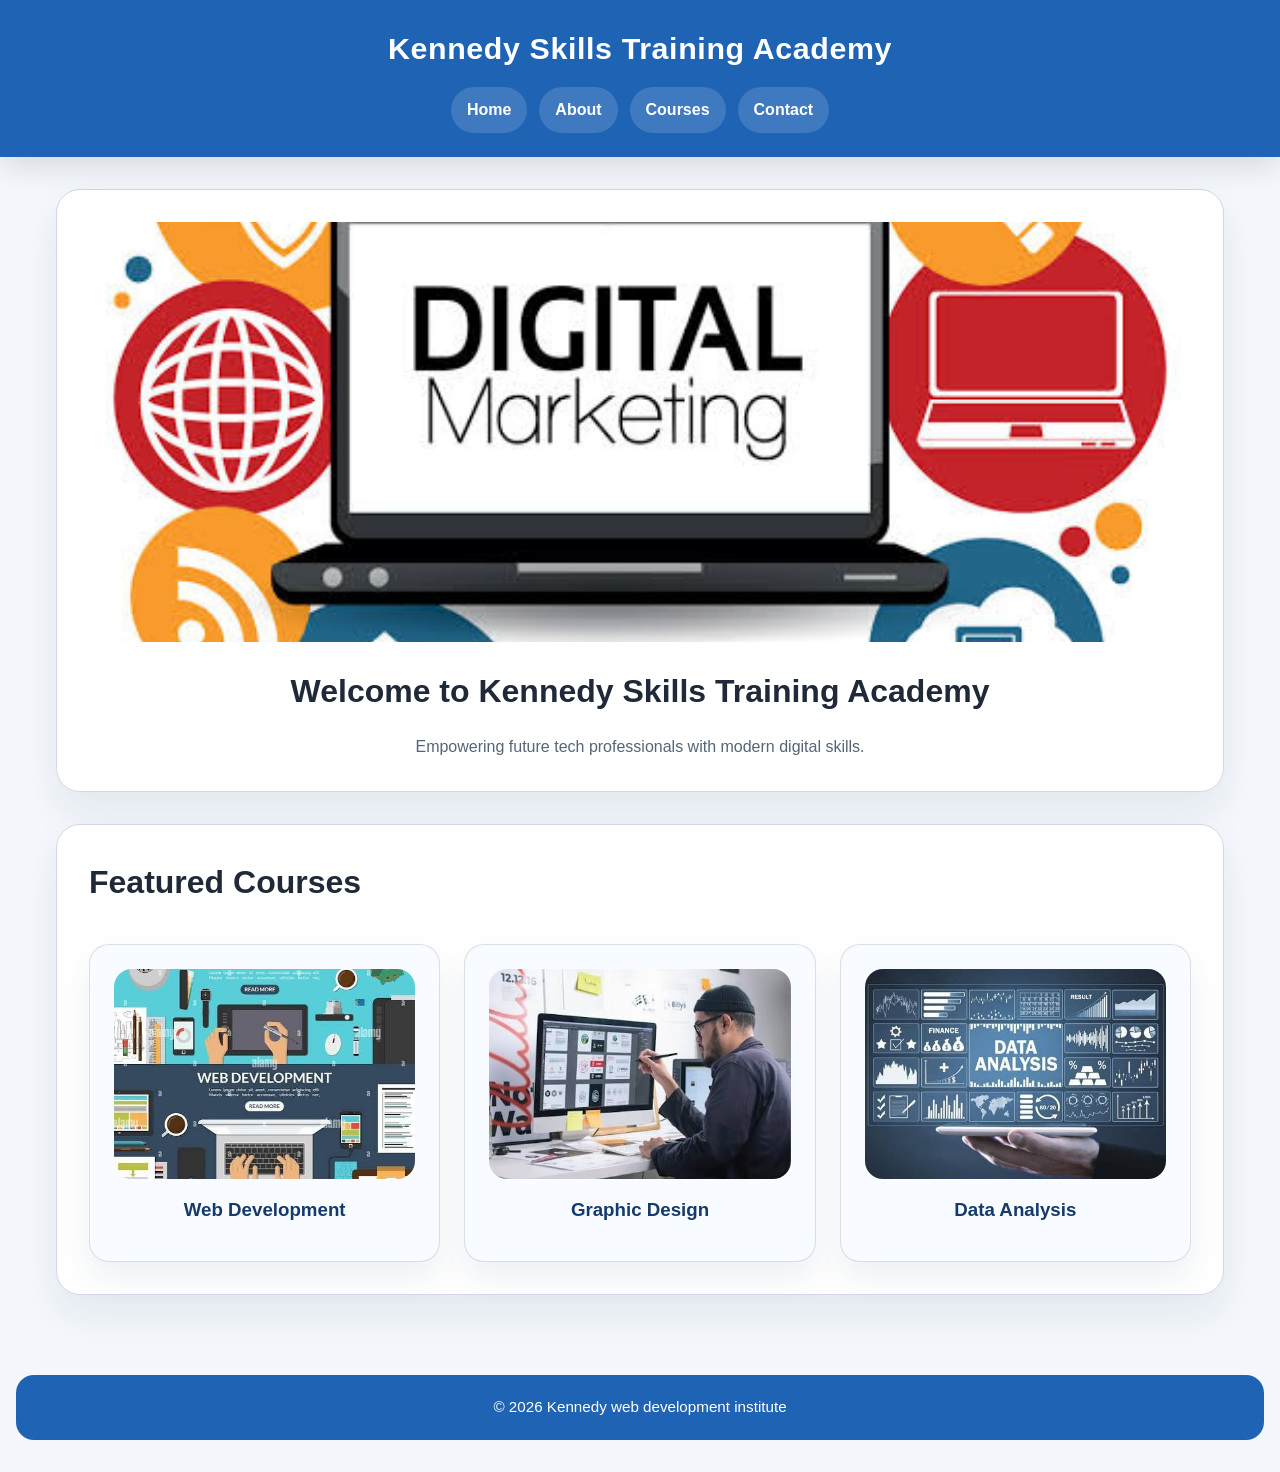
<file: Ent project/index.html>
<!DOCTYPE html>
<html lang="en">
<head>
    <meta charset="UTF-8">
    <meta name="viewport" content="width=device-width, initial-scale=1.0">
    <title>Kennedy web development institute</title>
    <link rel="stylesheet" href="css/index.css">
</head>
<body>

<header>
    <h1>Kennedy Skills Training Academy</h1>

    <nav>
        <a href="index.html">Home</a>
        <a href="pages/about.html">About</a>
        <a href="pages/courses.html">Courses</a>
        <a href="pages/contact.html">Contact</a>
    </nav>
</header>

<main>

<section class="hero">
    <img src="pics/images%20(4).jpeg" alt="Students learning digital skills">
    <h2>Welcome to Kennedy Skills Training Academy</h2>
    <p>Empowering future tech professionals with modern digital skills.</p>
</section>

<section class="featured">
    <h2>Featured Courses</h2>

    <div class="course-container">
        <article class="card">
            <img src="pics/web.jpg" alt="Web Development Class">
            <h3>Web Development</h3>
        </article>

        <article class="card">
            <img src="pics/grap.jpg" alt="Graphic Design Training">
            <h3>Graphic Design</h3>
        </article>

        <article class="card">
            <img src="pics/data.jpg" alt="Data Analysis Course">
            <h3>Data Analysis</h3>
        </article>
    </div>
</section>

</main>

<footer>
    <p>&copy; 2026 Kennedy web development institute</p>
</footer>

</body>
</html>
</file>
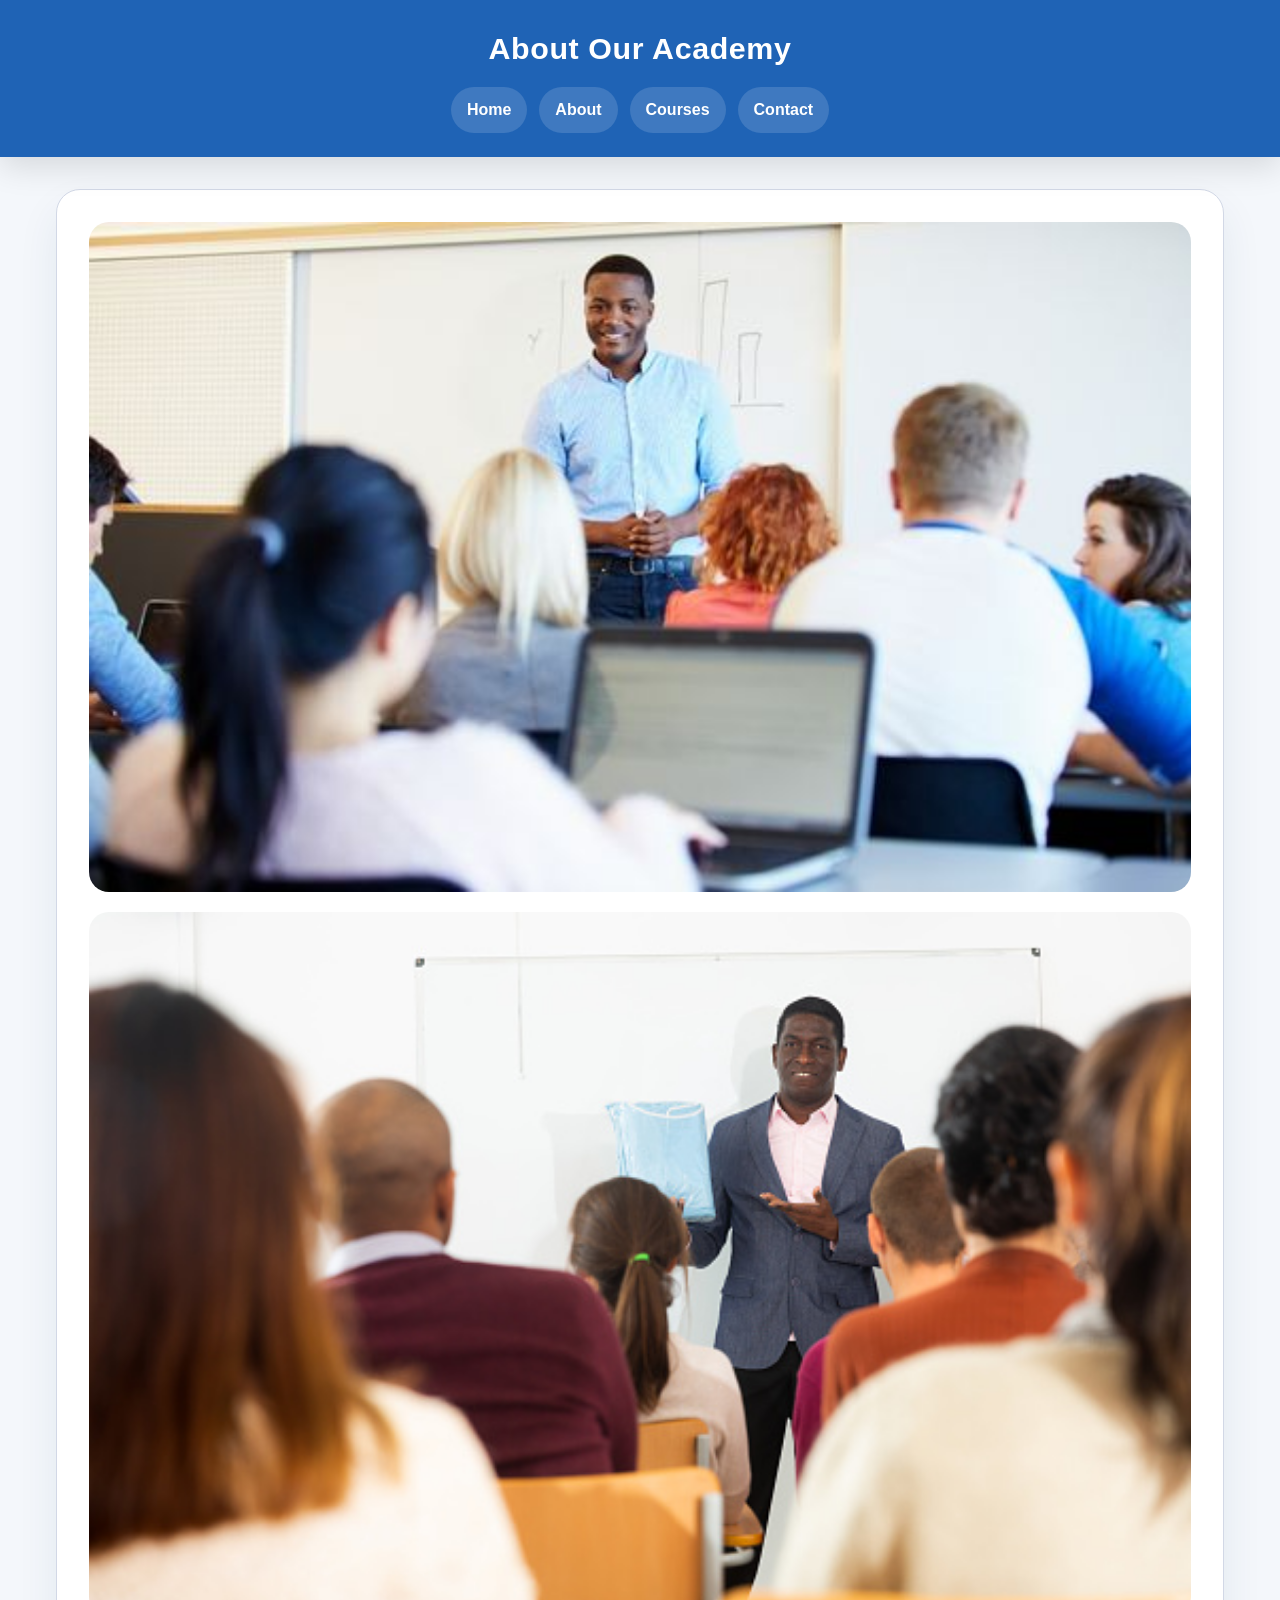
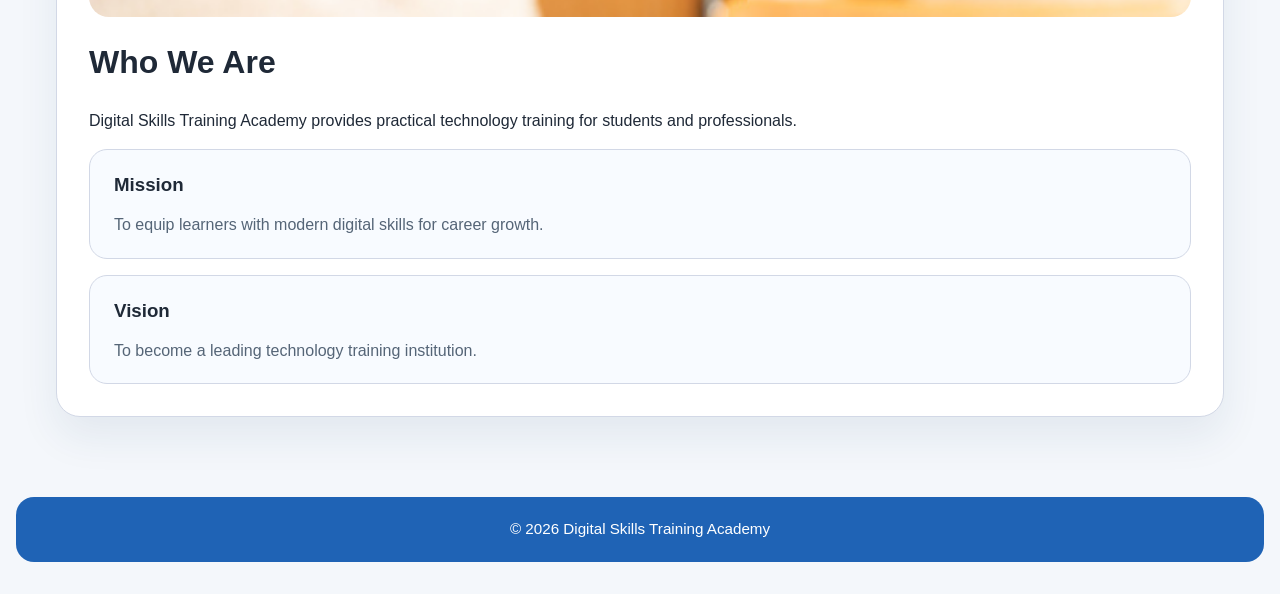
<file: Ent project/pages/about.html>
<!DOCTYPE html>
<html lang="en">
<head>
    <meta charset="UTF-8">
    <meta name="viewport" content="width=device-width, initial-scale=1.0">
    <title>About Us</title>
    <link rel="stylesheet" href="../css/index.css">
</head>
<body>

<header>
    <h1>About Our Academy</h1>

    <nav>
        <a href="index.html">Home</a>
        <a href="about.html">About</a>
        <a href="courses.html">Courses</a>
        <a href="contact.html">Contact</a>
    </nav>
</header>

<main>

<section>
    <img src="../pics/3.jpg" alt="Academy Building">
    <img src="../pics/4.jpg" alt="Students in Training">

    <h2>Who We Are</h2>
    <p>
        Digital Skills Training Academy provides practical technology
        training for students and professionals.
    </p>

    <article>
        <h3>Mission</h3>
        <p>
            To equip learners with modern digital skills for career growth.
        </p>
    </article>

    <article>
        <h3>Vision</h3>
        <p>
            To become a leading technology training institution.
        </p>
    </article>
</section>

</main>

<footer>
    <p>&copy; 2026 Digital Skills Training Academy</p>
</footer>

</body>
</html>
</file>
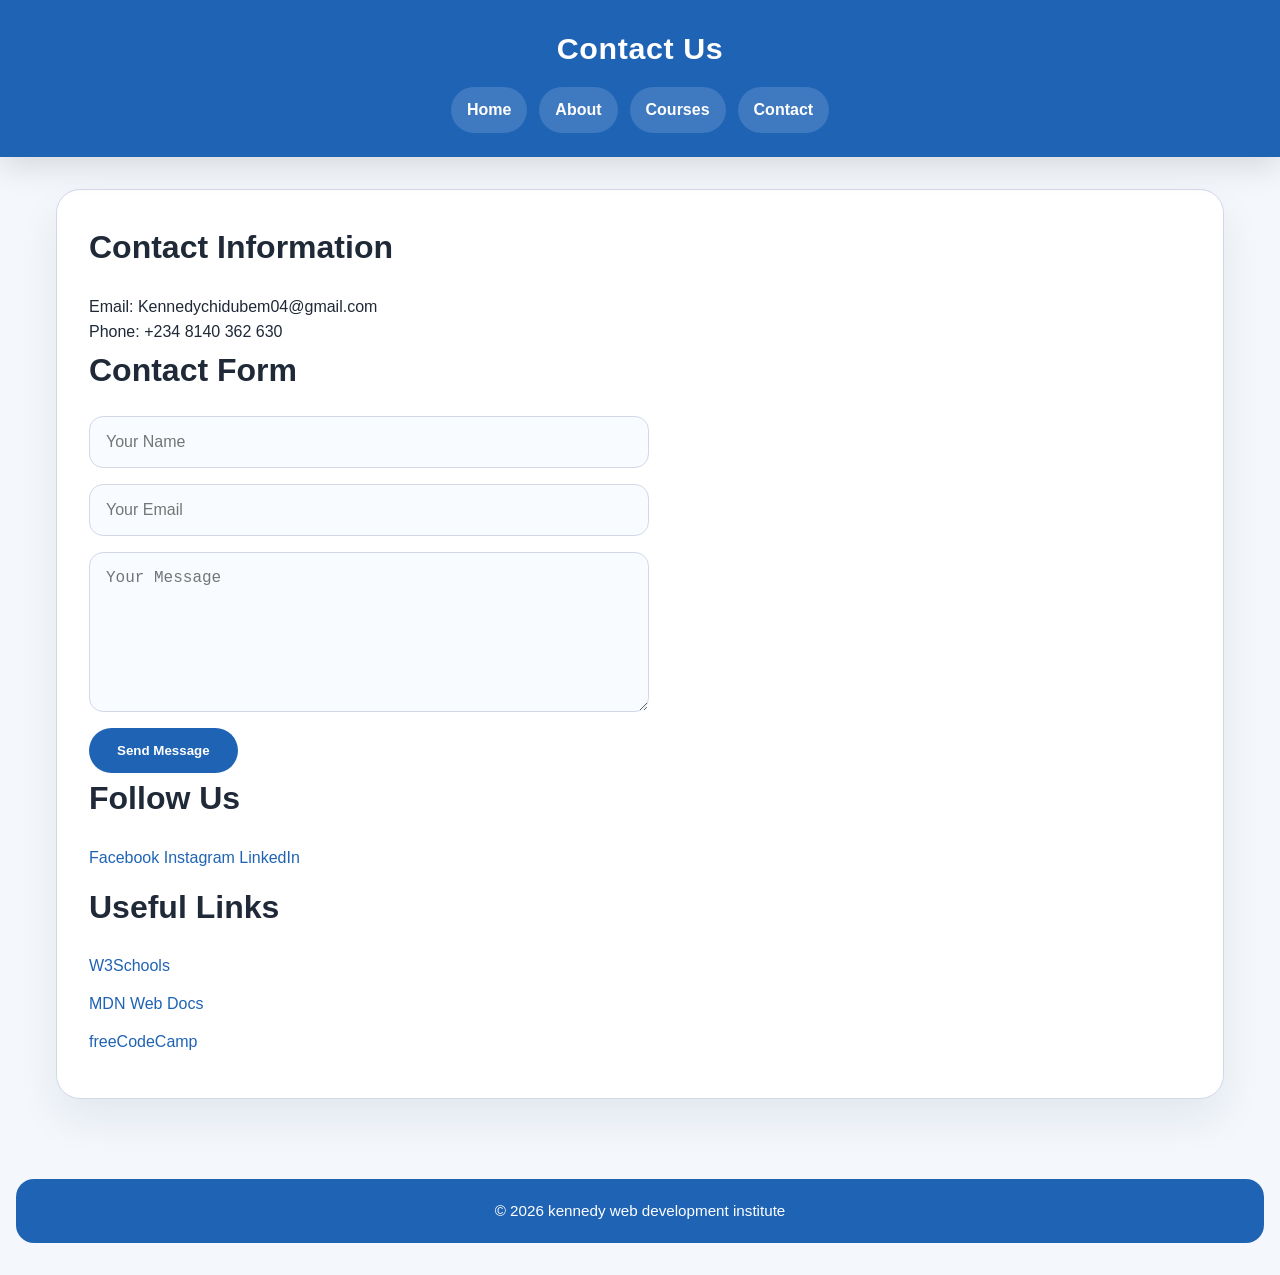
<file: Ent project/pages/contact.html>
<!DOCTYPE html>
<html lang="en">
<head>
    <meta charset="UTF-8">
    <meta name="viewport" content="width=device-width, initial-scale=1.0">
    <title>Contact Us</title>
    <link rel="stylesheet" href="../css/index.css">
</head>
<body>

<header>
    <h1>Contact Us</h1>

    <nav>
        <a href="index.html">Home</a>
        <a href="about.html">About</a>
        <a href="courses.html">Courses</a>
        <a href="contact.html">Contact</a>
    </nav>
</header>

<main>

<section>

<h2>Contact Information</h2>

<p>Email: Kennedychidubem04@gmail.com</p>
<p>Phone: +234 8140 362 630</p>

<h2>Contact Form</h2>

<form>
    <input type="text" placeholder="Your Name" required>
    <input type="email" placeholder="Your Email" required>
    <textarea placeholder="Your Message"></textarea>
    <button type="submit">Send Message</button>
</form>

<h2>Follow Us</h2>

<a href="https://www.facebook.com" target="_blank">Facebook</a>
<a href="https://www.instagram.com" target="_blank">Instagram</a>
<a href="https://www.linkedin.com" target="_blank">LinkedIn</a>

<h2>Useful Links</h2>

<a href="https://www.w3schools.com" target="_blank">W3Schools</a><br>
<a href="https://developer.mozilla.org" target="_blank">MDN Web Docs</a><br>
<a href="https://www.freecodecamp.org" target="_blank">freeCodeCamp</a>

</section>

</main>

<footer>
    <p>&copy; 2026 kennedy web development institute
    </p>
</footer>

</body>
</html>
</file>
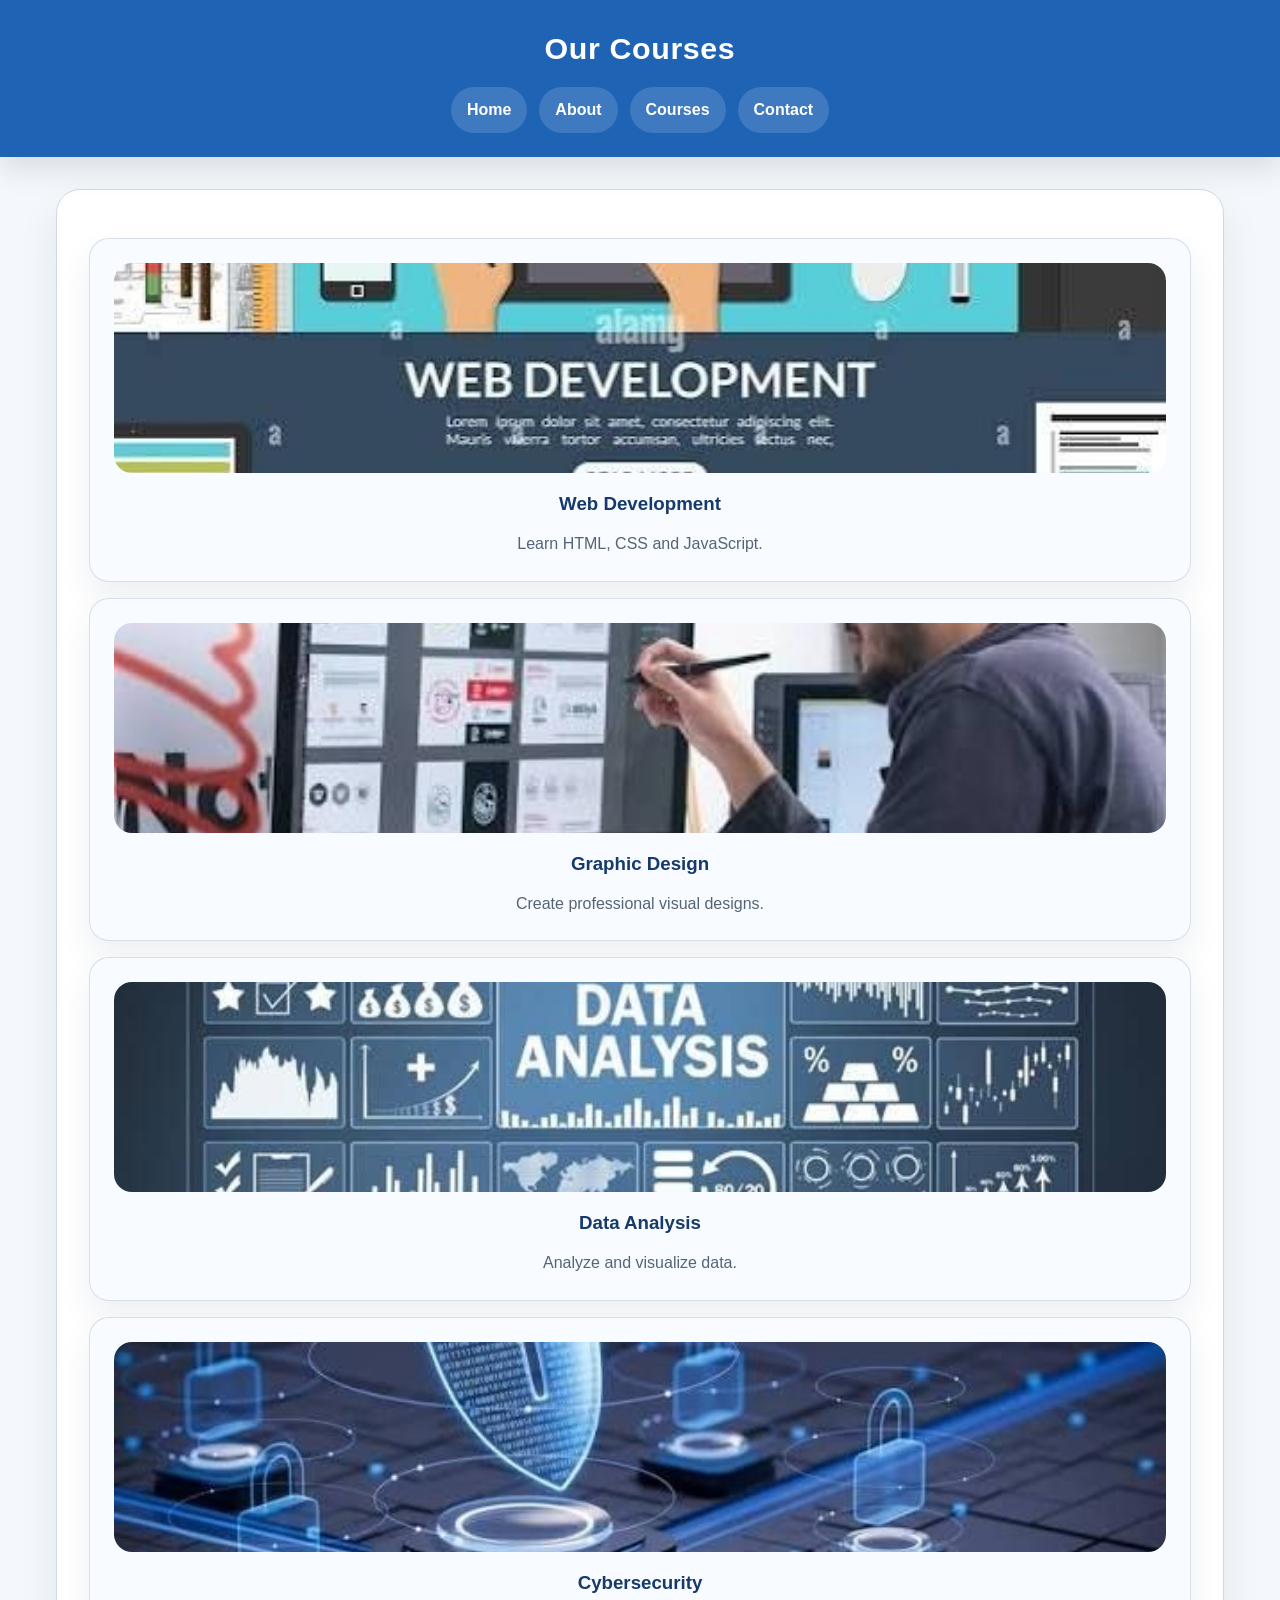
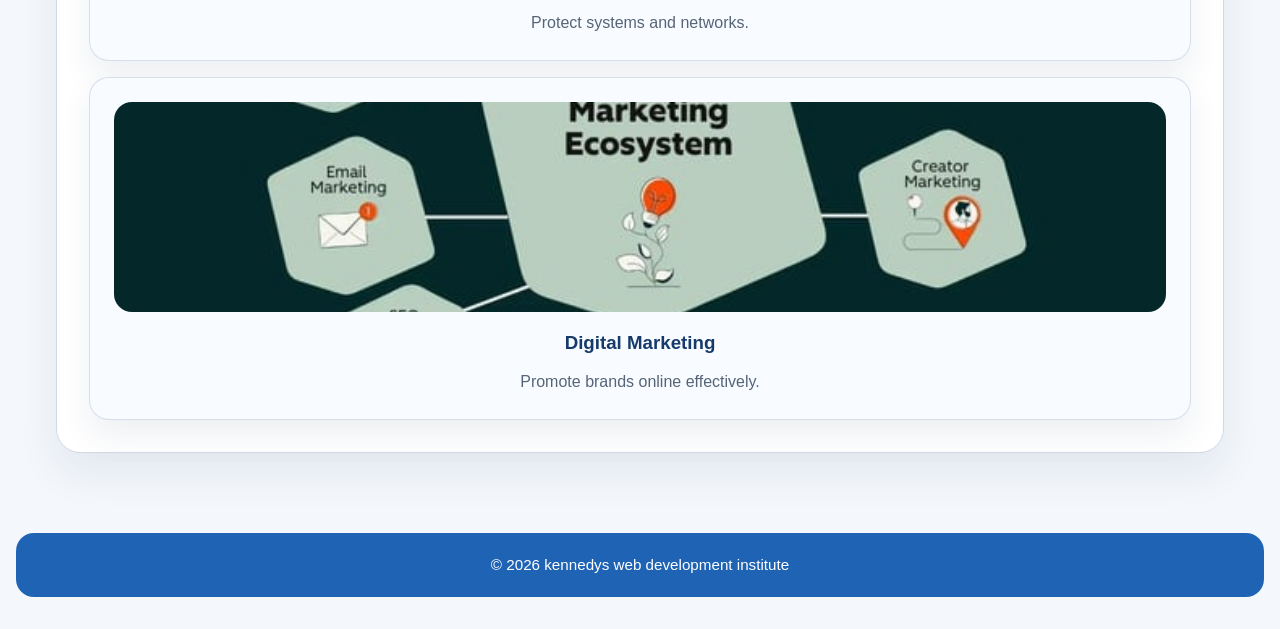
<file: Ent project/pages/courses.html>
<!DOCTYPE html>
<html lang="en">
<head>
    <meta charset="UTF-8">
    <meta name="viewport" content="width=device-width, initial-scale=1.0">
    <title>Courses</title>
    <link rel="stylesheet" href="../css/index.css">
</head>
<body>

<header>
    <h1>Our Courses</h1>

    <nav>
        <a href="index.html">Home</a>
        <a href="about.html">About</a>
        <a href="courses.html">Courses</a>
        <a href="contact.html">Contact</a>
    </nav>
</header>

<main>

<section class="grid-container">

<article class="card">
    <img src="../pics/web.jpg" alt="Web Development" width="50%">
    <h3>Web Development</h3>
    <p>Learn HTML, CSS and JavaScript.</p>
</article>

<article class="card">
    <img src="../pics/grap.jpg" alt="Graphic Design" width="50%">
    <h3>Graphic Design</h3>
    <p>Create professional visual designs.</p>
</article>

<article class="card">
    <img src="../pics/data.jpg" alt="Data Analysis" width="70%">
    <h3>Data Analysis</h3>
    <p>Analyze and visualize data.</p>
</article>

<article class="card">
    <img src="../pics/CYBER.jpg" alt="Cybersecurity" width="60%">
    <h3>Cybersecurity</h3>
    <p>Protect systems and networks.</p>
</article>

<article class="card">
    <img src="../pics/digital-marketing-2-20251107-6492445.jpeg" alt="Digital Marketing">
    <h3>Digital Marketing</h3>
    <p>Promote brands online effectively.</p>
</article>

</section>

</main>

<footer>
    <p>&copy; 2026 kennedys web development institute</p>
</footer>

</body>
</html>
</file>
<file: Ent project/css/index.css>
* {
    margin: 0;
    padding: 0;
    box-sizing: border-box;
}

:root {
    --bg: #f4f7fb;
    --surface: #ffffff;
    --surface-alt: #f8fbff;
    --text: #1f2937;
    --muted: #556577;
    --accent: #1f63b5;
    --accent-dark: #153a6b;
    --border: #d2d8e6;
}

html {
    scroll-behavior: smooth;
}

body {
    font-family: 'Segoe UI', Tahoma, Geneva, Verdana, sans-serif;
    background: var(--bg);
    color: var(--text);
    line-height: 1.6;
}

img {
    display: block;
    max-width: 100%;
    height: auto;
}

a {
    color: var(--accent);
    text-decoration: none;
    transition: color 0.2s ease, transform 0.2s ease;
}

a:hover {
    color: var(--accent-dark);
    transform: translateY(-1px);
}

header {
    background: var(--accent);
    color: #ffffff;
    padding: 1.5rem 1rem;
    text-align: center;
    position: sticky;
    top: 0;
    z-index: 10;
    box-shadow: 0 10px 30px rgba(0, 0, 0, 0.12);
}

header h1 {
    font-size: 1.9rem;
    letter-spacing: 0.02em;
    margin-bottom: 0.9rem;
}

nav {
    display: flex;
    flex-wrap: wrap;
    justify-content: center;
    gap: 0.75rem;
}

nav a {
    color: #ffffff;
    background: rgba(255, 255, 255, 0.14);
    padding: 0.65rem 1rem;
    border-radius: 999px;
    font-weight: 600;
}

nav a:hover {
    background: rgba(255, 255, 255, 0.24);
}

main {
    max-width: 1200px;
    margin: 0 auto;
    padding: 2rem 1rem 3rem;
}

.hero,
.featured,
section {
    background: var(--surface);
    border: 1px solid var(--border);
    border-radius: 24px;
    padding: 2rem;
    box-shadow: 0 20px 40px rgba(31, 63, 104, 0.08);
    margin-bottom: 2rem;
}

.hero {
    text-align: center;
}

.hero img {
    border-radius: 20px;
    max-height: 420px;
    object-fit: cover;
    margin: 0 auto 1.5rem;
}

.hero h2 {
    font-size: clamp(2rem, 2.4vw, 3rem);
    margin-bottom: 1rem;
}

.hero p {
    color: var(--muted);
    max-width: 720px;
    margin: 0 auto;
    font-size: 1rem;
}

.featured h2,
section h2 {
    font-size: 2rem;
    margin-bottom: 1.25rem;
}

.course-container {
    display: grid;
    grid-template-columns: repeat(auto-fit, minmax(260px, 1fr));
    gap: 1.5rem;
}

.card {
    background: var(--surface-alt);
    padding: 1.5rem;
    border-radius: 20px;
    box-shadow: 0 16px 32px rgba(31, 63, 104, 0.08);
    border: 1px solid rgba(209, 217, 230, 0.8);
    text-align: center;
}

.card img {
    border-radius: 18px;
    height: 210px;
    object-fit: cover;
    margin-bottom: 1rem;
}

.card h3 {
    margin-top: 0.75rem;
    color: var(--accent-dark);
}

section img {
    width: 100%;
    border-radius: 20px;
    margin-bottom: 1.25rem;
}

section article {
    background: var(--surface-alt);
    padding: 1.25rem 1.5rem;
    border-radius: 18px;
    border: 1px solid var(--border);
    margin-top: 1rem;
}

section article h3 {
    margin-bottom: 0.75rem;
}

section article p {
    color: var(--muted);
}

form {
    display: grid;
    gap: 1rem;
    max-width: 560px;
    margin-top: 1rem;
}

input,
textarea {
    width: 100%;
    padding: 1rem;
    border: 1px solid var(--border);
    border-radius: 14px;
    background: #f8fbff;
    color: var(--text);
    font-size: 1rem;
}

textarea {
    min-height: 160px;
    resize: vertical;
}

button {
    width: max-content;
    background: var(--accent);
    color: #ffffff;
    border: none;
    padding: 0.95rem 1.75rem;
    border-radius: 999px;
    cursor: pointer;
    font-weight: 700;
    transition: background 0.2s ease;
}

button:hover {
    background: var(--accent-dark);
}

footer {
    background: var(--accent);
    color: #ffffff;
    text-align: center;
    padding: 1.25rem 1rem;
    border-radius: 18px;
    margin: 0 1rem 2rem;
}

footer p {
    font-size: 0.95rem;
}

section a {
    display: inline-block;
    margin-bottom: 0.75rem;
}

@media (max-width: 900px) {
    header h1 {
        font-size: 1.6rem;
    }

    nav {
        gap: 0.5rem;
    }
}

@media (max-width: 768px) {
    header {
        text-align: center;
    }

    nav {
        justify-content: center;
    }

    .hero,
    .featured,
    section {
        padding: 1.5rem;
    }

    .course-container {
        grid-template-columns: 1fr;
    }
}

@media (max-width: 520px) {
    header h1 {
        font-size: 1.4rem;
    }

    nav a {
        width: 100%;
        text-align: center;
    }

    .hero h2,
    .featured h2,
    section h2 {
        font-size: 1.6rem;
    }
}
</file>
